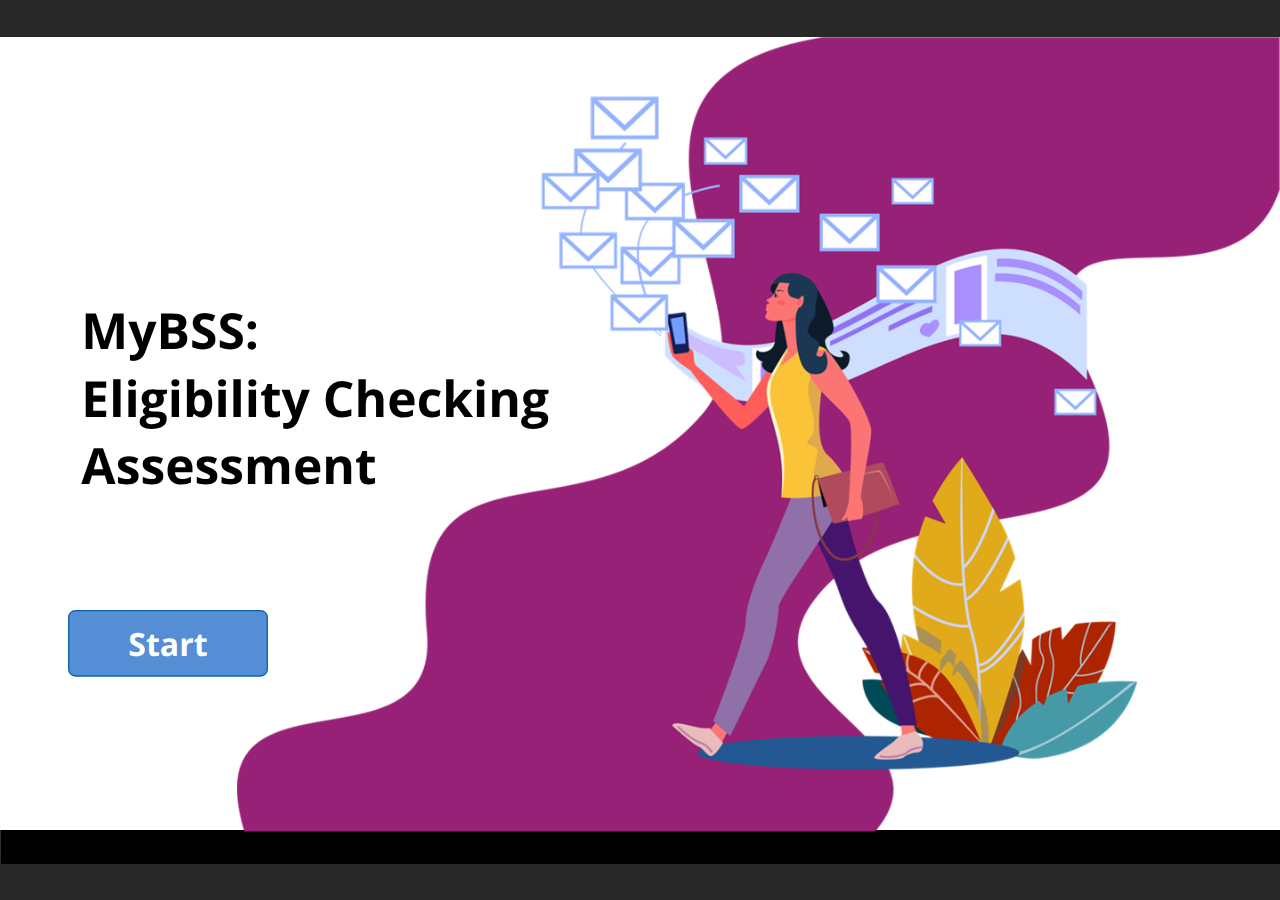
<file: index.html>
<!doctype html>
<html lang="en-US">
<head>
  <meta charset="utf-8">
  <!-- Created using Storyline 360 - http://www.articulate.com  -->
  <!-- version: 3.59.26702.0 -->
  <title>MyBSS Eligibility Checking Assessment</title>
  <meta http-equiv="x-ua-compatible" content="IE=edge"/>
  <meta name="viewport" content="width=device-width,initial-scale=1,user-scalable=no,shrink-to-fit=no,minimal-ui"/>
  <meta name="apple-mobile-web-app-capable" content="yes"/>
  <style>
    html, body { height: 100%; padding: 0; margin: 0 }
    #app { height: 100%; width: 100%; }
  </style>
  
  <script>window.THREE = { };</script>
</head>
<body style="background: #282828" class="cs-HTML theme-unified">
  <!-- 360 -->
  <script>!function(e){var i=/iPhone/i,o=/iPod/i,n=/iPad/i,t=/(?=.*\bAndroid\b)(?=.*\bMobile\b)/i,d=/Android/i,s=/(?=.*\bAndroid\b)(?=.*\bSD4930UR\b)/i,b=/(?=.*\bAndroid\b)(?=.*\b(?:KFOT|KFTT|KFJWI|KFJWA|KFSOWI|KFTHWI|KFTHWA|KFAPWI|KFAPWA|KFARWI|KFASWI|KFSAWI|KFSAWA)\b)/i,r=/IEMobile/i,h=/(?=.*\bWindows\b)(?=.*\bARM\b)/i,a=/BlackBerry/i,l=/BB10/i,p=/Opera Mini/i,f=/(CriOS|Chrome)(?=.*\bMobile\b)/i,u=/(?=.*\bFirefox\b)(?=.*\bMobile\b)/i,c=new RegExp("(?:Nexus 7|BNTV250|Kindle Fire|Silk|GT-P1000)","i"),w=function(e,i){return e.test(i)},A=function(e){var A=e||navigator.userAgent,v=A.split("[FBAN");if(void 0!==v[1]&&(A=v[0]),this.apple={phone:w(i,A),ipod:w(o,A),tablet:!w(i,A)&&w(n,A),device:w(i,A)||w(o,A)||w(n,A)},this.amazon={phone:w(s,A),tablet:!w(s,A)&&w(b,A),device:w(s,A)||w(b,A)},this.android={phone:w(s,A)||w(t,A),tablet:!w(s,A)&&!w(t,A)&&(w(b,A)||w(d,A)),device:w(s,A)||w(b,A)||w(t,A)||w(d,A)},this.windows={phone:w(r,A),tablet:w(h,A),device:w(r,A)||w(h,A)},this.other={blackberry:w(a,A),blackberry10:w(l,A),opera:w(p,A),firefox:w(u,A),chrome:w(f,A),device:w(a,A)||w(l,A)||w(p,A)||w(u,A)||w(f,A)},this.seven_inch=w(c,A),this.any=this.apple.device||this.android.device||this.windows.device||this.other.device||this.seven_inch,this.phone=this.apple.phone||this.android.phone||this.windows.phone,this.tablet=this.apple.tablet||this.android.tablet||this.windows.tablet,"undefined"==typeof window)return this},v=function(){var e=new A;return e.Class=A,e};"undefined"!=typeof module&&module.exports&&"undefined"==typeof window?module.exports=A:"undefined"!=typeof module&&module.exports&&"undefined"!=typeof window?module.exports=v():"function"==typeof define&&define.amd?define("isMobile",[],e.isMobile=v()):e.isMobile=v()}(this);
    window.isMobile.apple.tablet = window.isMobile.apple.tablet ||
      (navigator.platform === 'MacIntel' && navigator.maxTouchPoints > 1);
    window.isMobile.apple.device = window.isMobile.apple.device || window.isMobile.apple.tablet;
    window.isMobile.tablet = window.isMobile.tablet || window.isMobile.apple.tablet;
    window.isMobile.any = window.isMobile.any || window.isMobile.apple.tablet;
  </script>

  <div id="focus-sink" tabindex="-1"></div>

  <div id="preso"></div>
  <script>
    window.DS = {};
    window.globals = {
      DATA_PATH_BASE: '',
      HAS_FRAME: true,
      HAS_SLIDE: true,

      lmsPresent: false,
      tinCanPresent: false,
      cmi5Present: false,
      aoSupport: false,
      scale: 'noscale',
      captureRc: false,
      browserSize: 'optimal',
      bgColor: '#282828',
      features: 'InsertSvgPicture,LrsSupport,MultipleQuizTracking,XApiSupport',
      themeName: 'unified',
      preloaderColor: '#FFFFFF',
      suppressAnalytics: true,
      productChannel: 'stable',
      publishSource: 'storyline',
      aid: 'aid|b993aadf-45ff-45d7-bb02-9c498fc5536e',
      cid: '884858a5-53ec-452e-86f6-ec900b9801df',
      playerVersion: '3.59.26702.0',
      maxIosVideoElements: 10,

      
      parseParams: function(qs) {
        if (window.globals.parsedParams != null) {
          return window.globals.parsedParams;
        }
        qs = (qs || window.location.search.substr(1)).split('+').join(' ');
        var params = {},
            tokens,
            re = /[?&]?([^=]+)=([^&]*)/g;

        while (tokens = re.exec(qs)) {
          params[decodeURIComponent(tokens[1]).trim()] =
            decodeURIComponent(tokens[2]).trim();
        }
        window.globals.parsedParams = params;
        return params;
      }

    };

    (function() {

      var classTypes = [ 'desktop', 'mobile', 'phone', 'tablet' ];

      var addDeviceClasses = function(prefix, testObj) {
        var curr, i;
        for (i = 0; i < classTypes.length; i++) {
          curr = classTypes[i];
          if (testObj[curr]) {
            document.body.classList.add(prefix + curr);
          }
        }
      };

      var params = window.globals.parseParams(),
          isDevicePreview = params.devicepreview === '1',
          isPhoneOverride = params.deviceType === 'phone' || (isDevicePreview && params.phone == '1'),
          isTabletOverride = (params.deviceType === 'tablet' || isDevicePreview) && !isPhoneOverride,
          isMobileOverride = isPhoneOverride || isTabletOverride;

      var deviceView = {
        desktop: !window.isMobile.any && !isMobileOverride,
        mobile: window.isMobile.any || isMobileOverride,
        phone: isPhoneOverride || (window.isMobile.phone && !isTabletOverride),
        tablet: isTabletOverride || window.isMobile.tablet
      };

      window.globals.deviceView = deviceView;
      window.isMobile.desktop = !window.isMobile.any;
      window.isMobile.mobile = window.isMobile.any;

      addDeviceClasses('view-', deviceView);

    })();
  </script>
  
  <script src='story_content/user.js' type=text/javascript></script>
  <div class="slide-loader"></div>

  <script>
    var doc = document, loader = doc.body.querySelector('.slide-loader'); [ 1, 2, 3 ].forEach(function(n) { var d = doc.createElement('div'); d.style.backgroundColor = window.globals.preloaderColor; d.classList.add('mobile-loader-dot'); d.classList.add('dot' + n); loader.appendChild(d); });
  </script>

  <div class="mobile-load-title-overlay" style="display: none">
    <div class="mobile-load-title">MyBSS Eligibility Checking Assessment</div>
  </div>

  <div class="mobile-chrome-warning"></div>

  <script>
    
    if (window.autoSpider && window.vInterfaceObject) {
      document.querySelector('.mobile-load-title-overlay').style.display = 'none';
    }
  </script>

  

  <link rel="stylesheet" href="html5/data/css/output.min.css" data-noprefix/>
</body>
<script src="html5/lib/scripts/bootstrapper.min.js"></script>
</html>
</file>
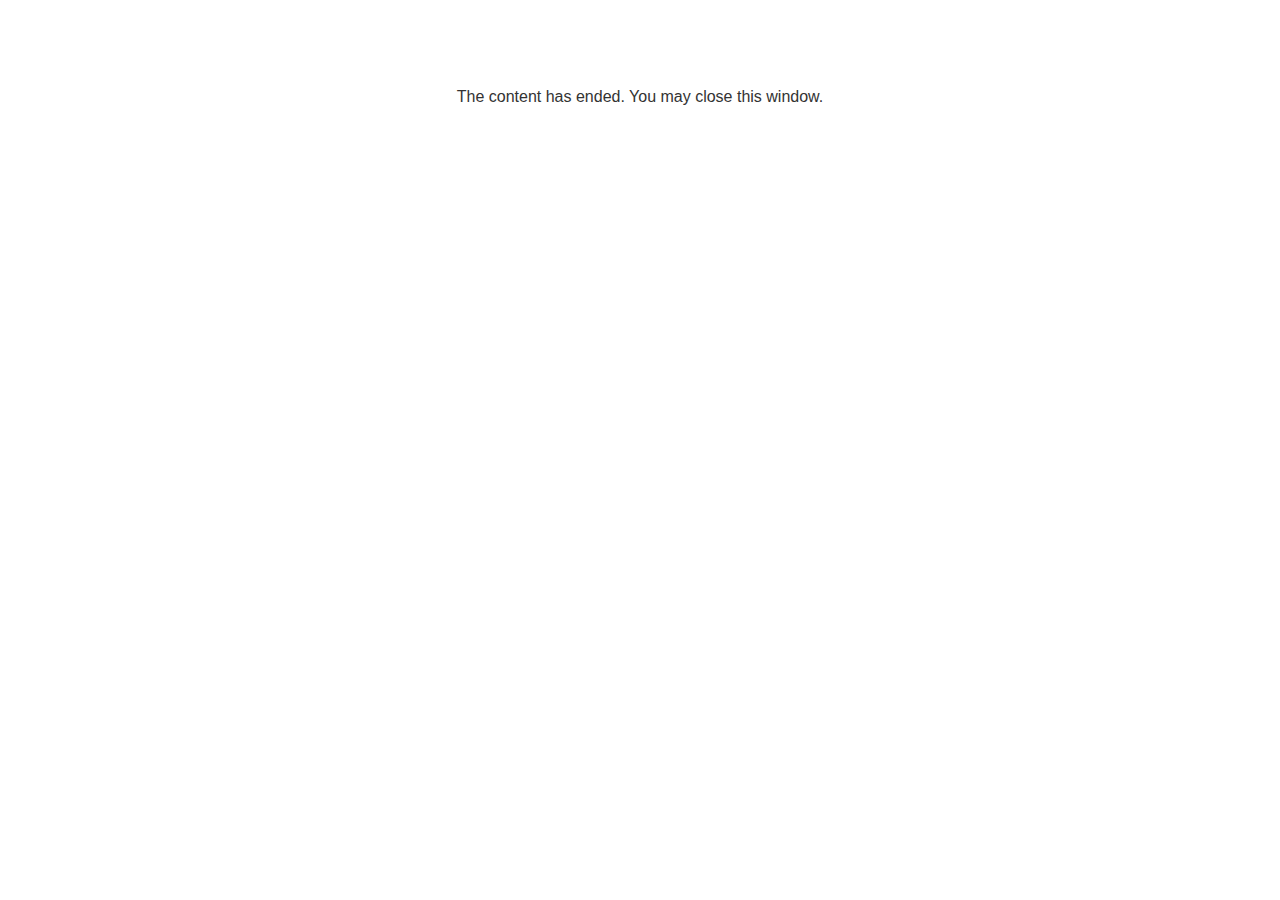
<file: lms/goodbye.html>
<!doctype html>
<html>
<body style="background-color: #ffffff;">

<p role="alert" style="color: #333333;font-family: Open Sans, articulate, tahoma, arial;font-size: medium;text-align: center;">
<br><br><br><br>
The content has ended. You may close this window.
</p>

</body>
</html>
</file>
